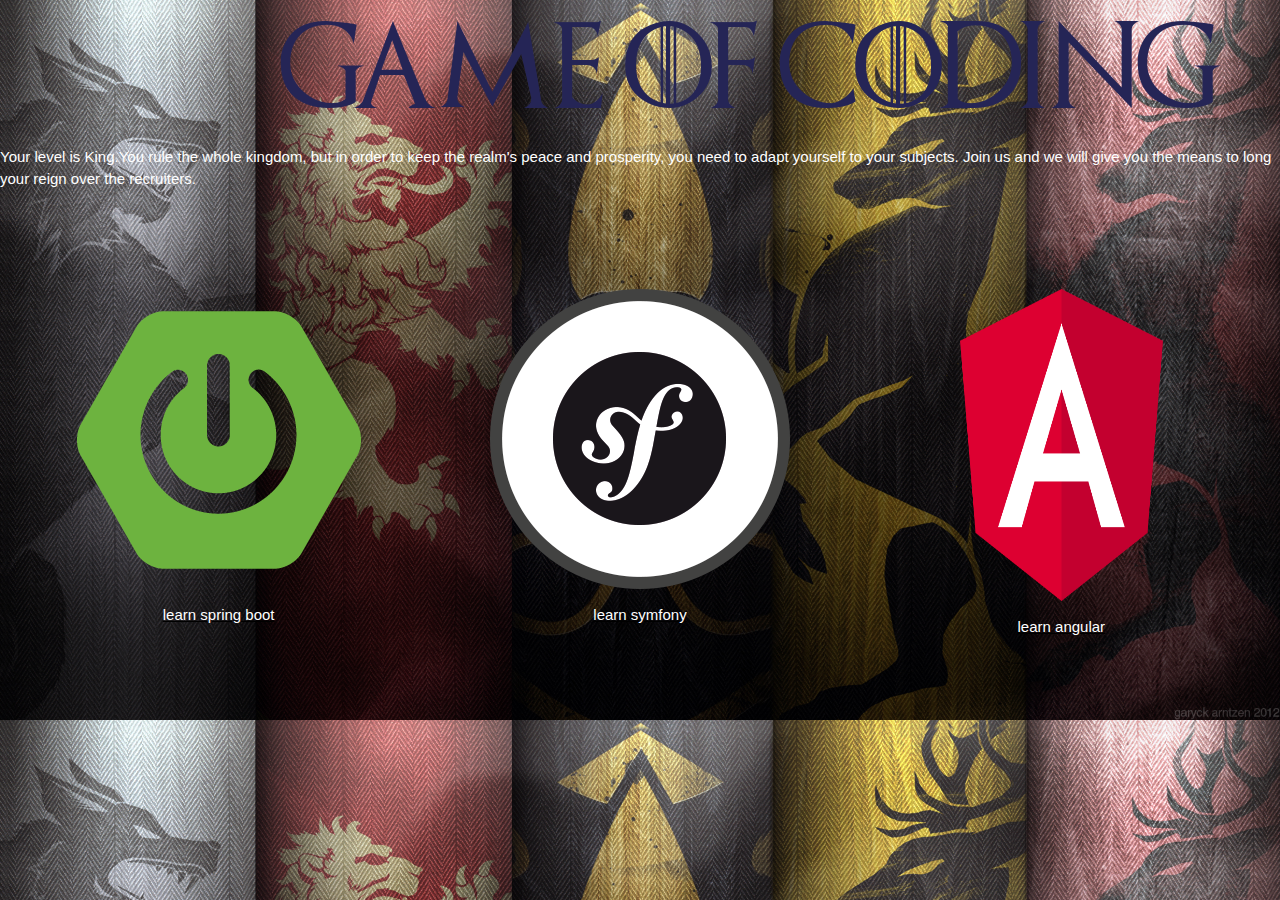
<file: level-king.html>
<!DOCTYPE html>
<html>
<head>
	<title></title>
	<link rel="stylesheet" type="text/css" href="./css/a.css">
	<style type="text/css">
		p{
			color: white;

		}


	</style>
	<link rel="stylesheet" href="https://www.w3schools.com/w3css/4/w3.css">
<link rel="stylesheet" href="https://fonts.googleapis.com/css?family=Karma">
</head>

<body>
	<img id="gameofcoding" src="./images/gameofcoding.png"> <br>
	<br>
	<p>Your level is King.You rule the whole kingdom, but in order to keep the realm's peace and prosperity, you need to adapt yourself to your subjects.
		Join us and we will give you the means to long your reign over the recruiters. 
	</p><br><br><br>


		 <div class="w3-row-padding w3-padding-16 w3-center" id="king">
    <div class="w3-third" id="spring" >
     <a href="">
<img border="0" alt="W3Schools" src="./images/springboot.png" >
     
      <p style="color: white" >learn spring boot</p>
	</a>
	</div>
	<div class="w3-third" id="symfony" >
     <a href="">
<img border="0" alt="W3Schools" src="./images/symfony.png"   >
     
      <p style="color: white" >learn symfony</p>
	</a>
	</div>      
	<div class="w3-third" id="angular" >
     <a href="">
<img border="0" alt="W3Schools" src="./images/angular.png"  style="width:50%;height:312px" >
     
      <p style="color: white" >learn angular</p>
	</a>
	</div>      


</body>

</html>
</file>
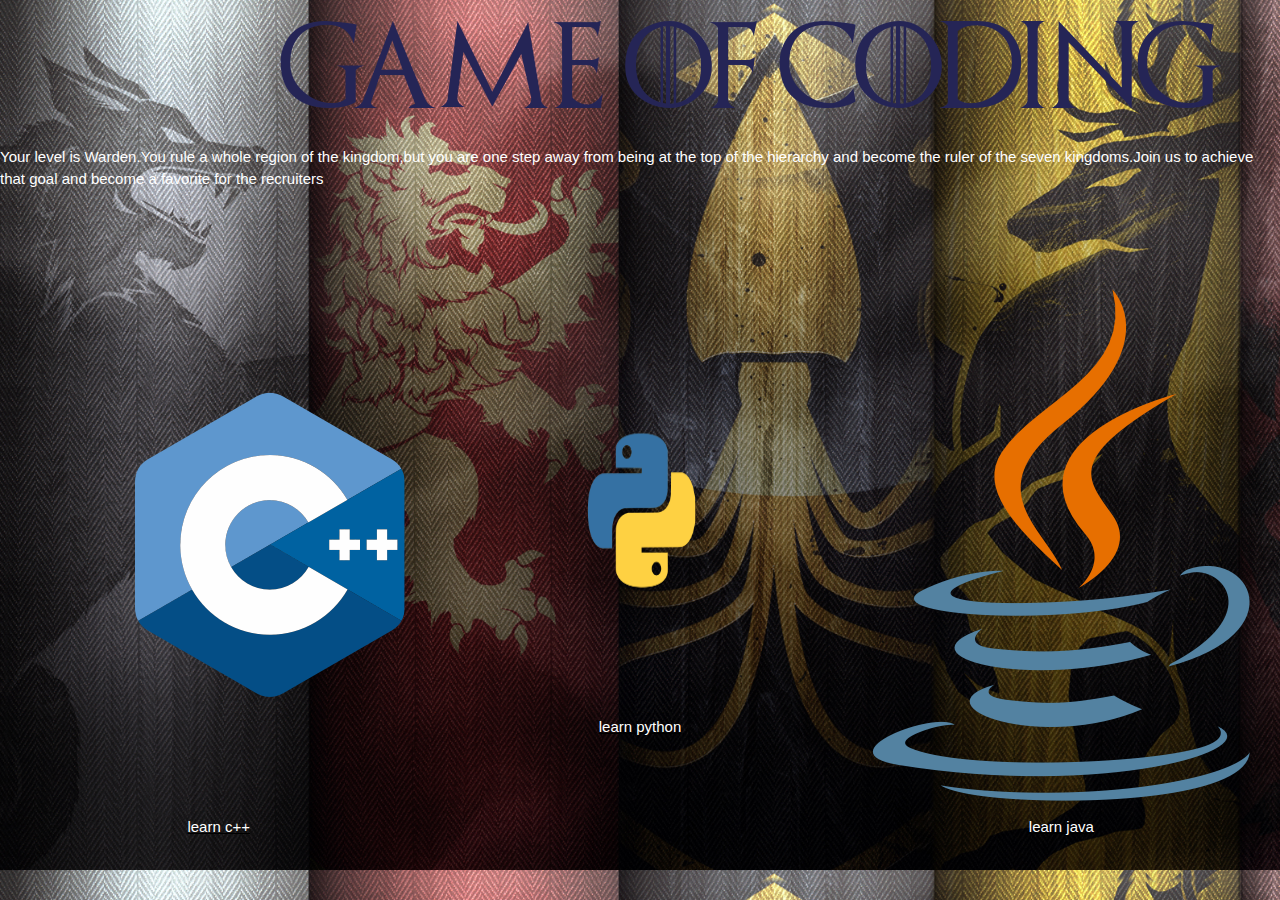
<file: level-warden.html>
<!DOCTYPE html>
<html>
<head>
	<title></title>
	<link rel="stylesheet" type="text/css" href="./css/a.css">
	<style type="text/css">
		p{
			color: white;

		}


	</style>
	<link rel="stylesheet" href="https://www.w3schools.com/w3css/4/w3.css">
<link rel="stylesheet" href="https://fonts.googleapis.com/css?family=Karma">
</head>

<body>
	<img id="gameofcoding" src="./images/gameofcoding.png"> <br>
	<br>
	<p>Your level is Warden.You rule a whole region of the kingdom,but you are one step away from being at the top of the hierarchy and become the ruler of the seven kingdoms.Join us to achieve that goal and become a favorite for the recruiters</p><br><br><br>


		 <div class="w3-row-padding w3-padding-16 w3-center" id="king">
    <div class="w3-third" id="c++" >
     <a href="">
<img border="0" alt="W3Schools" src="./images/c++.png" >
     
      <p style="color: white" >learn c++</p>
	</a>
	</div>
	<div class="w3-third" id="python" >
     <a href="">
<img border="0" alt="W3Schools" src="./images/python.png" style="width:100%;height:412px"  >
     
      <p style="color: white" >learn python</p>
	</a>
	</div>      
	<div class="w3-third" id="java" >
     <a href="">
<img border="0" alt="W3Schools" src="./images/java.png"   >
     
      <p style="color: white" >learn java</p>
	</a>
	</div>      


</body>

</html>
</file>
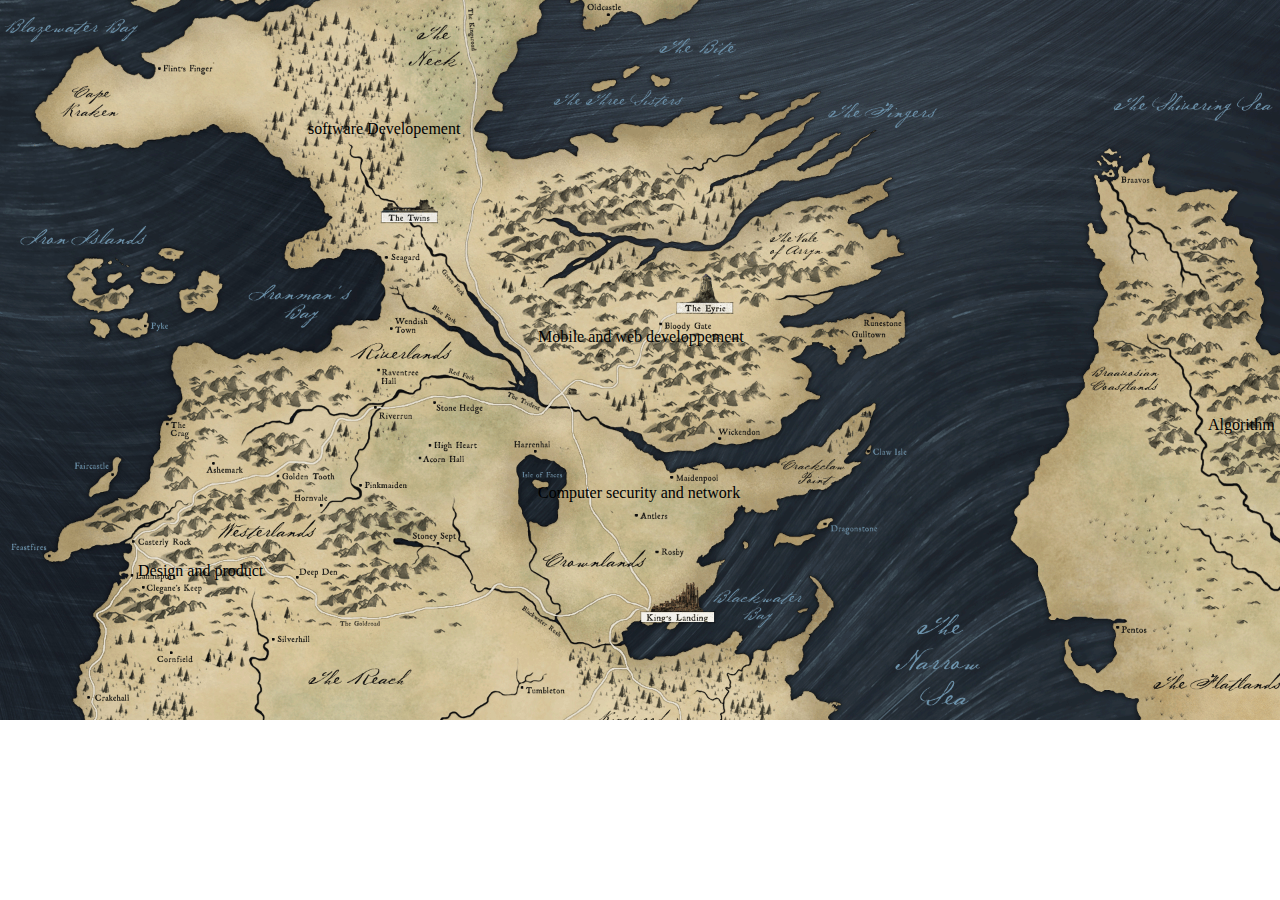
<file: map.html>
<!Doctype html>
<html>
<head>
<link rel="stylesheet" type="text/css" href="./css/d.css">

</head>

<body>

<div id="soft"><p>software Developement</p></div>
<div id="mobile"><p>Mobile and web developpement</p></div>
<div id="algo"><p>Algorithm</p></div>
<div id="rx"><p>Computer security and network</p></div>
<div id="design"><p>Design and product</p></div>

 
</body>




</html>
</file>
<file: css/a.css>
body { 
  background: url(../images/background.jpg) ; 
  -webkit-background-size: cover;
  
  background-size: cover;
}
#gameofcoding{
	margin-left: 280px;
	margin-top: 20px;

}
</file>
<file: css/d.css>
body{
	 background: url(../images/Game.png) no-repeat ;
	-webkit-background-size: cover;
  -moz-background-size: cover;
  -o-background-size: cover;
  background-size: cover;
}
#soft{
	 background-color: rgb(0,0,0,0.01);
	 
  color: black;
 
	margin-left: 300px;
	margin-top: 120px;
	
	
}
#mobile{
	margin-left:530px;
	margin-top: 190px;
}
#algo{
	margin-left:1200px;
	margin-top: 70px;
}
#rx{
margin-left:530px;
	margin-top: 50px;
}
#design{
	margin-left:130px;
	margin-top: 60px;
}
p{
	font-size:16px;
}
</file>
